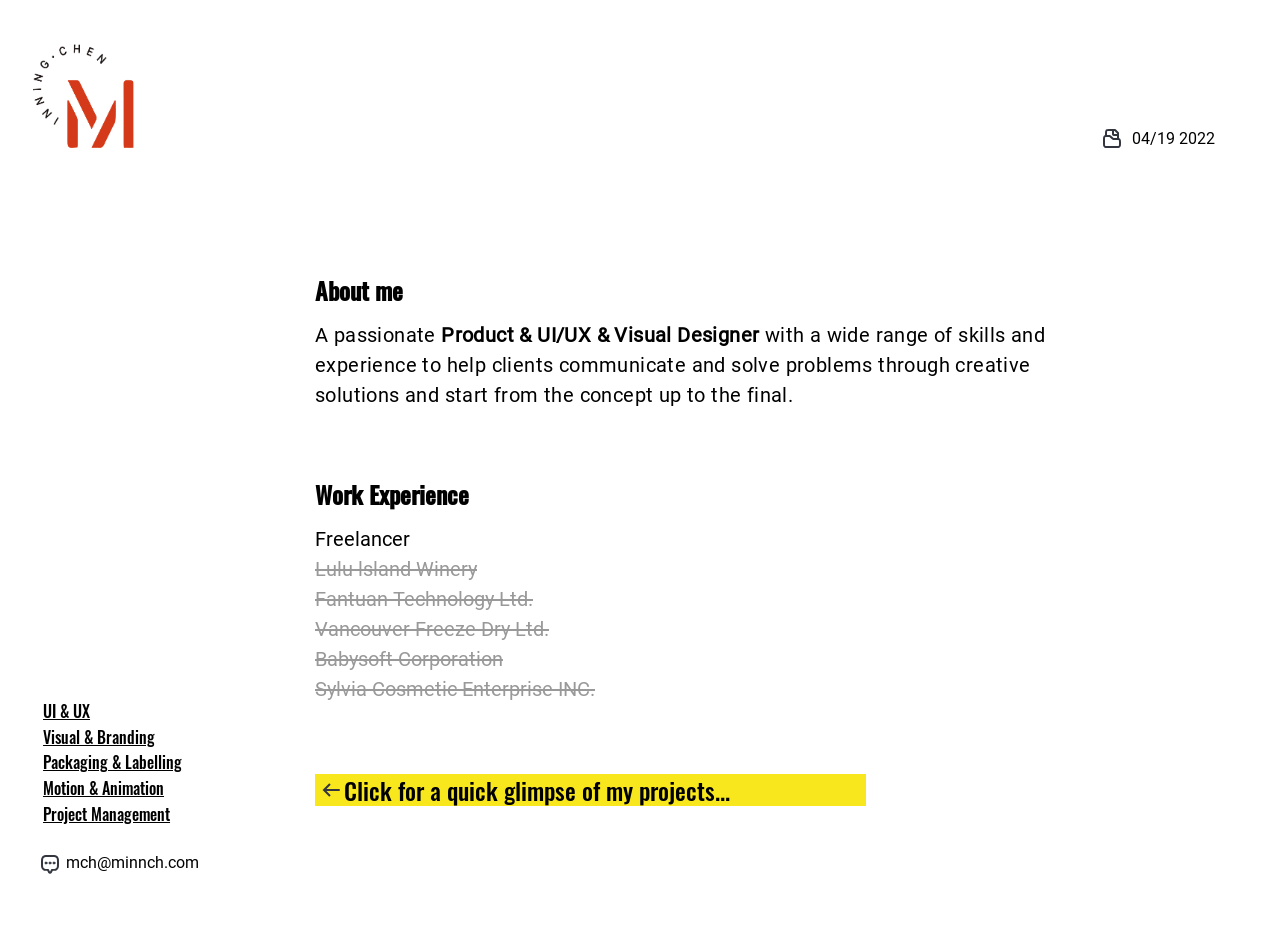
<file: index.html>
<!DOCTYPE html>
<html lang="en">
  <head>
    <meta charset="UTF-8" />
    <link rel="icon" href="./logo.png" />
    <meta name="viewport" content="width=device-width, initial-scale=1.0" />
    <title>Minning Chen | Product Design & UI/UX Design & Visual Design</title>
    <script type="module" crossorigin src="./assets/index-c5da0511.js"></script>
    <link rel="stylesheet" href="./assets/index-19c2ebbb.css">
  </head>
  <body>
    <div id="app"></div>
    
  </body>
</html>
</file>
